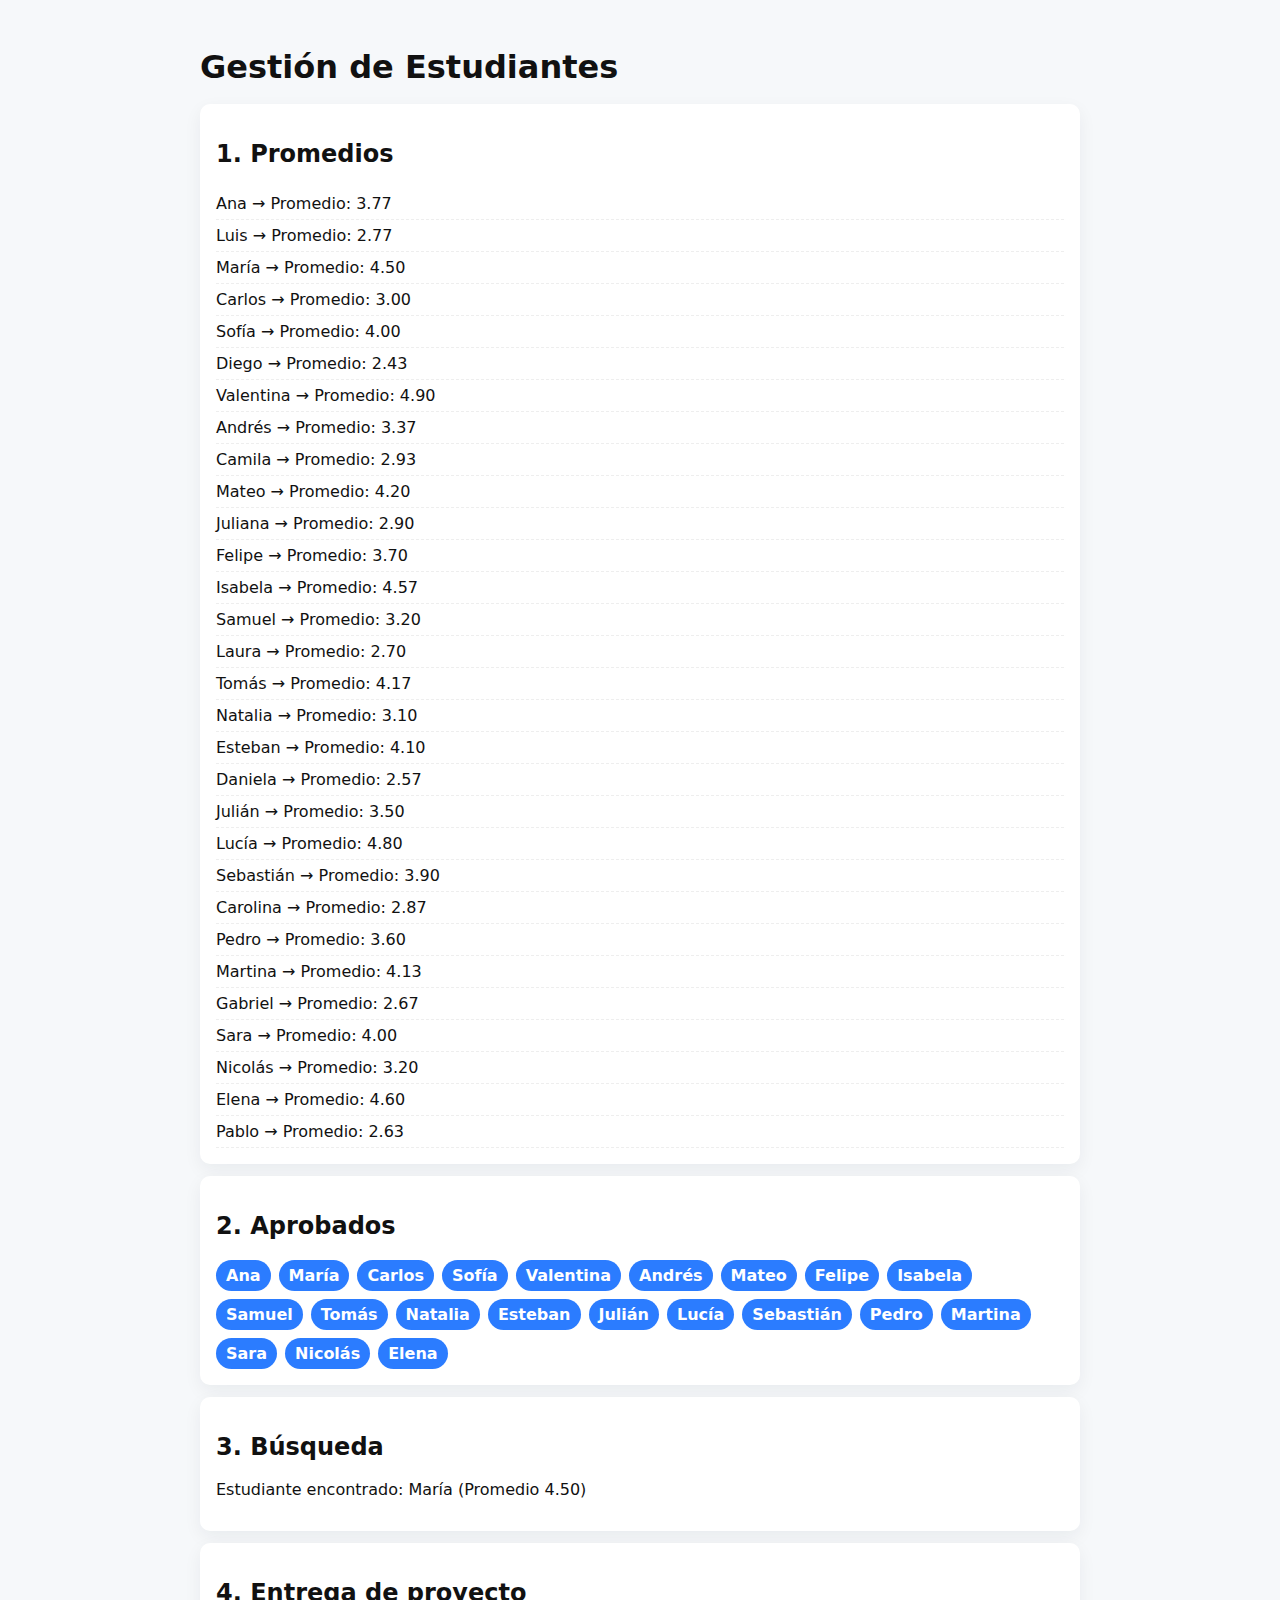
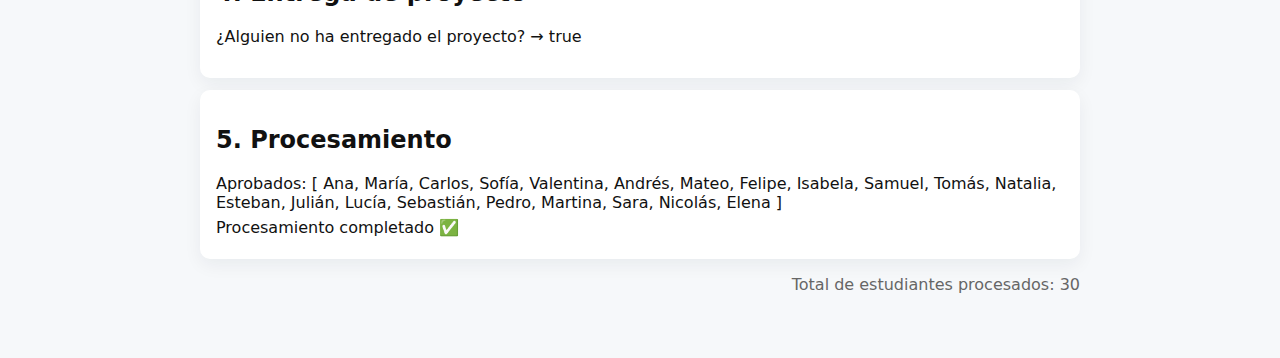
<file: index.html>
<!doctype html>
<html lang="es">
  <head>
    <meta charset="utf-8" />
    <meta name="viewport" content="width=device-width, initial-scale=1" />
    <title>Lista de Estudiantes</title>
    <link rel="stylesheet" href="styles.css" />
  </head>
  <body>
    <main class="container">
      <h1>Gestión de Estudiantes</h1>

      <section class="card">
        <h2>1. Promedios</h2>
        <ul id="promedios" class="list"></ul>
      </section>

      <section class="card">
        <h2>2. Aprobados</h2>
        <div id="aprobados" class="chip-list"></div>
      </section>

      <section class="card">
        <h2>3. Búsqueda</h2>
        <p id="busqueda"></p>
      </section>

      <section class="card">
        <h2>4. Entrega de proyecto</h2>
        <p id="entregas"></p>
      </section>

      <section class="card">
        <h2>5. Procesamiento</h2>
        <div id="procesamiento"></div>
      </section>

      <footer class="footer">
        <p id="total"></p>
      </footer>
    </main>

    <script type="module" src="app.js"></script>
  </body>
</html>
</file>
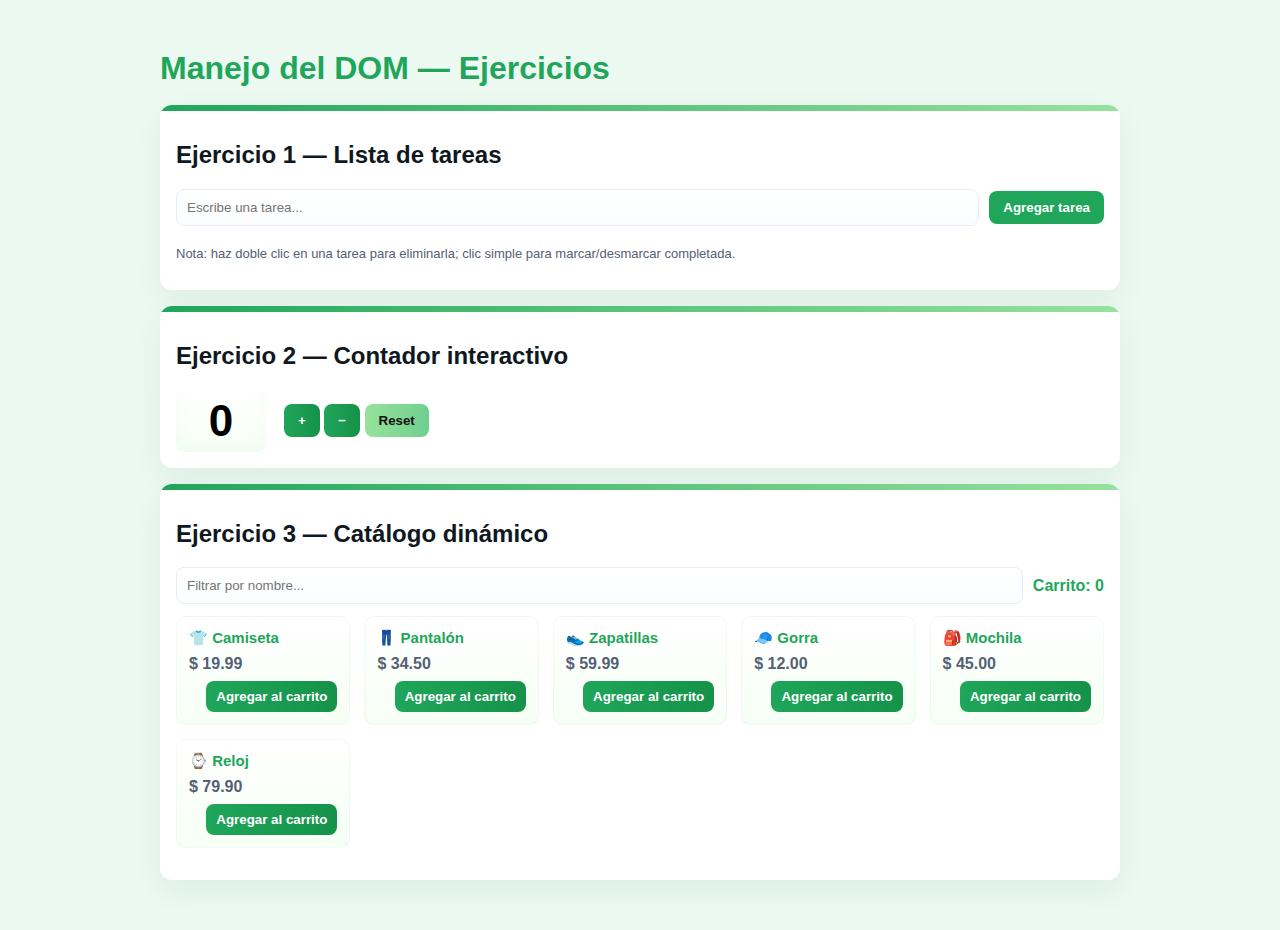
<file: dom.html>
<!doctype html>
<html lang="es">
  <head>
    <meta charset="utf-8">
    <meta name="viewport" content="width=device-width,initial-scale=1">
    <title>Manejo del DOM - Ejercicios</title>
    <link rel="stylesheet" href="dom.css">
  </head>
  <body>
    <main class="wrap">
      <h1>Manejo del DOM — Ejercicios</h1>

      
      <section class="card">
        <h2>Ejercicio 1 — Lista de tareas</h2>
        <div class="row">
          <input id="tareaInput" type="text" placeholder="Escribe una tarea...">
          <button id="agregarBtn">Agregar tarea</button>
        </div>
        <p id="errorMsg" class="error" aria-live="polite"></p>
        <ul id="tareasList" class="list"></ul>
        <p class="hint">Nota: haz doble clic en una tarea para eliminarla; clic simple para marcar/desmarcar completada.</p>
      </section>

      <section class="card">
        <h2>Ejercicio 2 — Contador interactivo</h2>
        <div class="counter">
          <h2 id="numero">0</h2>
          <div class="controls">
            <button id="inc">+</button>
            <button id="dec">−</button>
            <button id="reset">Reset</button>
          </div>
        </div>
      </section>

    
      <section class="card">
        <h2>Ejercicio 3 — Catálogo dinámico</h2>
        <div class="row">
          <input id="filtro" type="text" placeholder="Filtrar por nombre...">
          <div id="carrito">Carrito: <span id="carritoCount">0</span></div>
        </div>
        <div id="catalogo" class="grid"></div>
        <p id="noCoincide" class="muted"></p>
      </section>

    </main>

    <script type="module" src="dom.js"></script>
  </body>
</html>
</file>
<file: styles.css>
:root{
  --bg: #f6f8fa;
  --card: #ffffff;
  --accent: #2b7cff;
  --muted: #666;
}
*{box-sizing:border-box}
body{
  margin:0;
  font-family:Inter, system-ui, -apple-system, 'Segoe UI', Roboto, 'Helvetica Neue', Arial;
  background:var(--bg);
  color:#111;
}
.container{
  max-width:920px;
  margin:28px auto;
  padding:20px;
}
h1{margin:0 0 18px 0}
.card{
  background:var(--card);
  border-radius:10px;
  padding:16px;
  box-shadow:0 6px 18px rgba(20,30,50,0.06);
  margin-bottom:12px;
}
.list{list-style:none;padding:0;margin:0}
.list li{padding:6px 0;border-bottom:1px dashed #eee}
.chip-list{display:flex;flex-wrap:wrap;gap:8px}
.chip{background:var(--accent);color:white;padding:6px 10px;border-radius:999px;font-weight:600}
.footer{margin-top:12px;text-align:right;color:var(--muted)}
#procesamiento p{margin:6px 0}

@media (max-width:560px){
  .container{padding:12px}
}
</file>
<file: dom.css>
:root{
        /* Paleta y variables */
        --bg: linear-gradient(180deg,#ecf9f0 0%, #eafaf1 60%);
        --bg-solid: #ecf9f0; /* fallback */
        --surface: #ffffff;
        --accent: #1fa65a; /* verde principal */
        --muted: #546075;
        --shadow: 0 10px 30px rgba(15,30,60,0.06);
}
*{box-sizing:border-box}

/* Base layout */
html,body{height:100%;}
body{
    font-family: Inter, 'Segoe UI', Roboto, Arial, sans-serif;
    background: var(--bg);
    background-color: var(--bg-solid);
    margin:0;
    color:#0f1720;
    -webkit-font-smoothing:antialiased;
}
.wrap{max-width:1000px;margin:30px auto;padding:20px}

/* Cards */
.card{
    background:var(--surface);
    padding:16px;border-radius:12px;box-shadow:var(--shadow);
    margin-bottom:16px;position:relative;overflow:hidden;
}
.card::before{
    content:'';position:absolute;left:0;top:0;height:6px;width:100%;
    background:linear-gradient(90deg,var(--accent),#97e29c);
}

h1{margin:0 0 18px;color:var(--accent);text-shadow:0 1px 0 rgba(255,255,255,0.6)}

/* Controls */
.top-controls{display:flex;justify-content:flex-end;margin-bottom:12px}
#themeToggle{background:transparent;border:1px solid rgba(31,166,90,0.12);padding:8px 12px;border-radius:8px;cursor:pointer;color:var(--accent);font-weight:700}
#themeToggle:hover{background:rgba(31,166,90,0.06)}
.row{display:flex;gap:10px;align-items:center}
input[type="text"]{flex:1;padding:10px;border:1px solid #e6edf8;border-radius:8px;outline:none;background:linear-gradient(180deg,#fff,#fbfdff);transition:box-shadow .18s ease}
input[type="text"]:focus{box-shadow:0 6px 18px rgba(31,166,90,0.12);border-color:var(--accent)}
button{background:var(--accent);color:#fff;border:0;padding:9px 14px;border-radius:8px;cursor:pointer;font-weight:600;transition:transform .08s ease, box-shadow .12s ease}
button:hover{transform:translateY(-2px);box-shadow:0 8px 20px rgba(31,166,90,0.14)}
button:active{transform:translateY(0)}
.error{color:#b00020;margin:8px 0;font-weight:600}

/* Lists & tasks */
.list{list-style:none;padding:0;margin:10px 0;border-radius:8px;overflow:hidden}
.list li{padding:10px 12px;border-bottom:1px solid #f0f4fb;cursor:pointer;display:flex;justify-content:space-between;align-items:center;transition:background .12s ease}
.list li:hover{background:linear-gradient(90deg, rgba(31,166,90,0.03), rgba(151,226,156,0.02))}
.list li.done{text-decoration:line-through;color:#7b8088;background:linear-gradient(90deg,rgba(0,0,0,0.02),transparent)}
.task-delete{background:transparent;border:1px solid rgba(176,0,32,0.08);padding:6px 8px;border-radius:6px;color:#b00020;cursor:pointer}
.task-delete:hover{background:rgba(176,0,32,0.06)}
.hint{font-size:13px;color:var(--muted);margin-top:6px}

/* Counter */
.counter{display:flex;align-items:center;gap:18px}
.counter h2{margin:0;font-size:44px;width:90px;text-align:center;border-radius:8px;padding:6px;background:linear-gradient(180deg,#fff,#f6fff5);box-shadow:inset 0 -6px 18px rgba(31,166,90,0.03)}
.controls button{background:linear-gradient(90deg,var(--accent),#15924a)}
.controls button#reset{background:linear-gradient(90deg,#97e29c,#6fcf8f);color:#111}

/* Grid/catalog */
.grid{display:grid;grid-template-columns:repeat(auto-fill,minmax(160px,1fr));gap:14px;margin-top:12px}
.card-prod{border-radius:10px;padding:12px;background:linear-gradient(180deg,#fff,#f6fff5);display:flex;flex-direction:column;gap:8px;border:1px solid rgba(31,166,90,0.06);transition:transform .12s ease, box-shadow .12s ease}
.card-prod:hover{transform:translateY(-6px);box-shadow:0 18px 40px rgba(31,166,90,0.08)}
.prod-name{font-weight:800;font-size:15px;color:var(--accent)}
.prod-price{color:var(--muted);font-weight:600}
.add-btn{background:linear-gradient(90deg,var(--accent),#15924a);align-self:flex-end;padding:8px 10px;border-radius:8px;color:white;border:0;font-weight:700}
.add-btn:active{transform:translateY(1px)}
.muted{color:var(--muted);margin-top:8px}
#carrito{font-weight:800;color:var(--accent)}

/* Gallery */
.gallery-main{height:140px;border-radius:8px;display:flex;align-items:center;justify-content:center;font-size:48px;background:linear-gradient(180deg,#f6fff5,#fff)}
.gallery-thumbs{display:flex;gap:8px;margin-top:10px}
.gallery-thumb{width:56px;height:56px;border-radius:6px;display:flex;align-items:center;justify-content:center;cursor:pointer;border:1px solid rgba(0,0,0,0.06)}
.gallery-thumb:hover{transform:translateY(-4px);box-shadow:0 8px 20px rgba(31,166,90,0.08)}

/* Clock */
.big-clock{font-size:28px;font-weight:700}

/* Game */
.game-area{position:relative;height:160px}
.target{position:absolute;width:48px;height:48px;border-radius:50%;background:linear-gradient(90deg,#9ff5b3,#2fb65b);display:none;transition:transform .12s ease, box-shadow .12s ease}
.target:active{transform:scale(0.92)}

/* Calculator */
.calc{max-width:260px}
#calcDisplay{width:100%;padding:8px;border-radius:6px;margin-bottom:8px}
.keys{display:grid;grid-template-columns:repeat(4,1fr);gap:6px}
.key{padding:10px;border-radius:6px;background:#020703;color:#fff;border:0}
.key:active{transform:translateY(1px)}

/* Magic text */
.magic-out{min-height:28px;padding:6px;border-radius:6px;background:#fbfff9}

.invalid{border:2px solid #b00020 !important;box-shadow:0 6px 18px rgba(176,0,32,0.06)}

/* Quiz */
#quiz button{display:block;margin:8px 0;padding:8px 12px;border-radius:8px;border:0;background:linear-gradient(90deg,var(--accent),#6fcf8f);color:#fff;font-weight:700}

/* Menu transitions */
.menu .submenu{transition:max-height .18s ease, opacity .18s ease}
.menu ul{list-style:none;padding:0;margin:0}
.menu .submenu{display:none;padding-left:12px}
.menu .open > .submenu{display:block}

/* Dark mode: asegurar contraste y letras blancas */
.dark-mode{
    background:linear-gradient(180deg,#04200b 0%, #062613 60%);
    color:#ffffff; /* letras blancas */
}
.dark-mode .card{
    background:linear-gradient(180deg,#072814,#062613);
    color:var(--text, #ffffff);
}
.dark-mode .card::before{background:linear-gradient(90deg,#4bd67e,#97e29c)}
.dark-mode button{filter:brightness(0.95)}
.dark-mode input, .dark-mode textarea, .dark-mode select{
    background:rgba(255,255,255,0.03);
    color:#ffffff;
    border-color:rgba(255,255,255,0.06);
}
.dark-mode .muted{color:rgba(255,255,255,0.7)}
.dark-mode .prod-price{color:rgba(255,255,255,0.85)}
.dark-mode .list li{border-bottom-color:rgba(255,255,255,0.04)}
.dark-mode .gallery-main{background:linear-gradient(180deg,rgba(255,255,255,0.02),rgba(255,255,255,0.01))}


@media (max-width:720px){
	.row{flex-direction:column;align-items:stretch}
	.controls{display:flex;gap:8px}
	button{width:100%}
}
</file>
